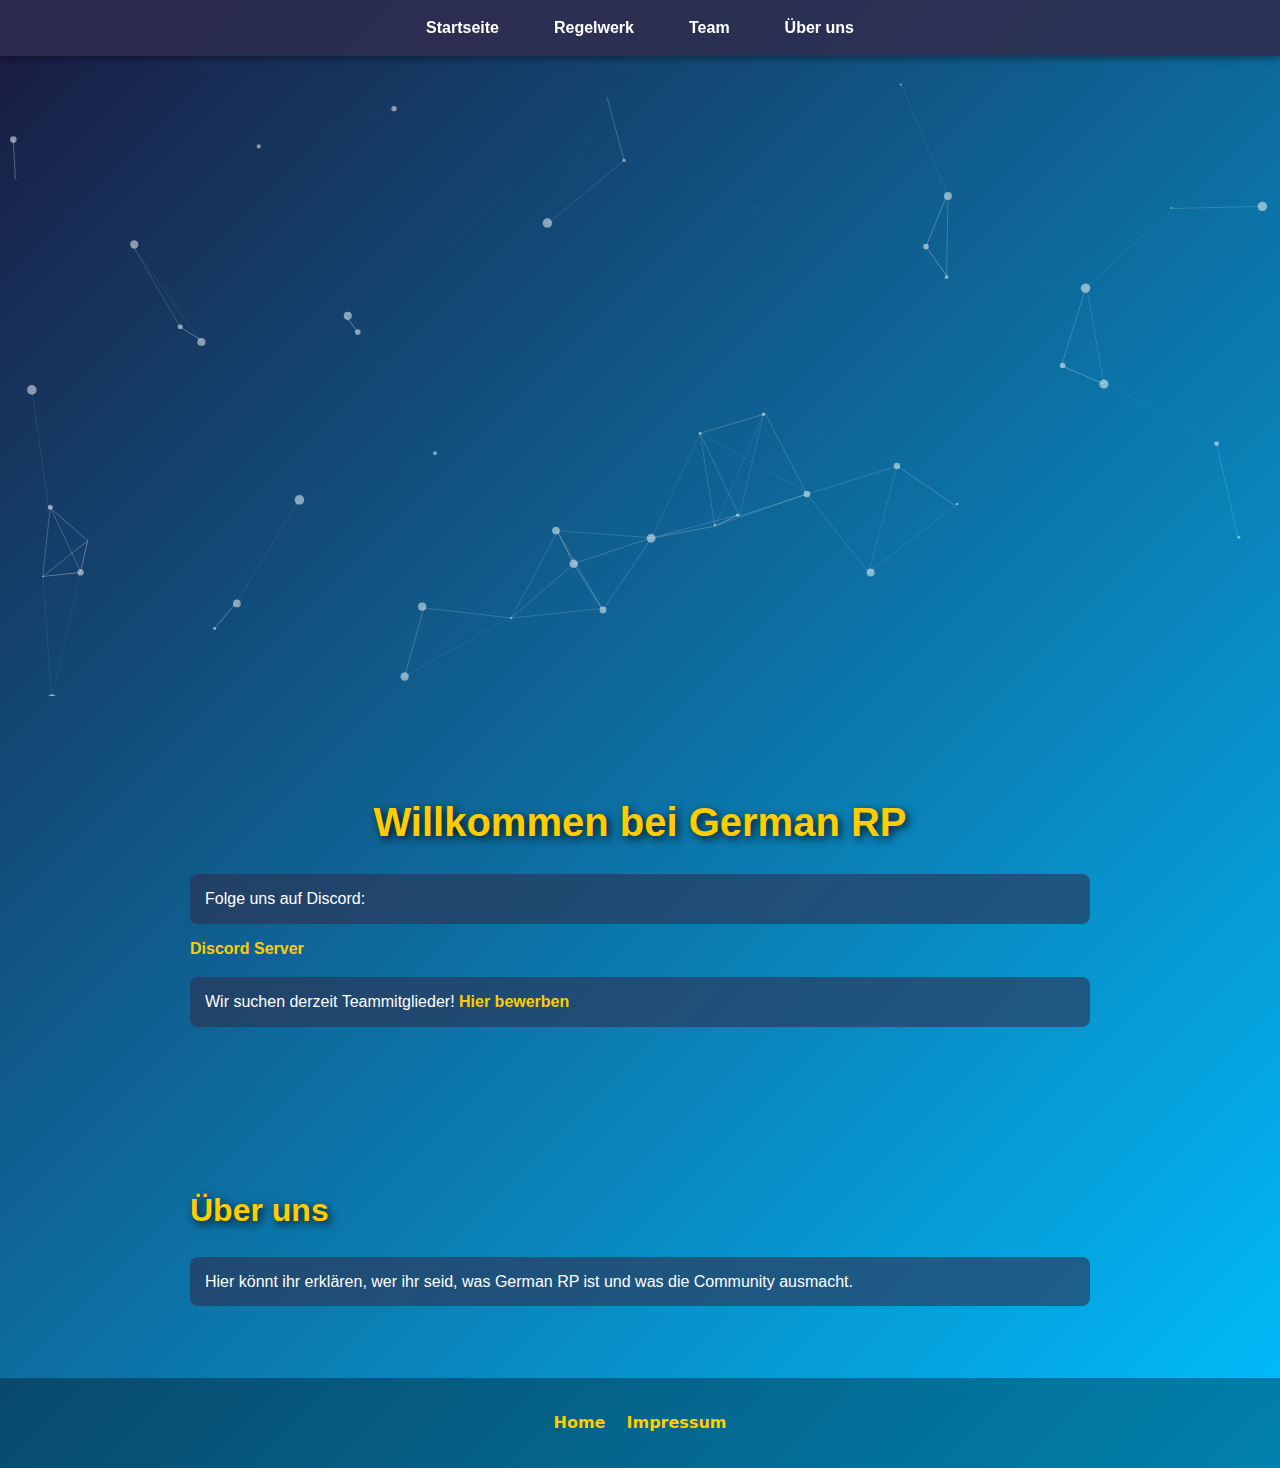
<file: index.html>
<!DOCTYPE html>
<html lang="de">
<head>
    <meta charset="UTF-8">
    <meta name="viewport" content="width=device-width, initial-scale=1.0">
    <title>German RP</title>
    <link rel="stylesheet" href="style.css">
</head>
<body>
    <!-- Navigation -->
    <nav>
        <ul>
            <li><a href="#startseite">Startseite</a></li>
            <li><a href="regelwerk.html">Regelwerk</a></li>
            <li><a href="team.html">Team</a></li>
            <li><a href="#ueberuns">Über uns</a></li>
        </ul>
    </nav>
    <div id="particles-js"></div>
    <!-- Startseite -->
    <section id="startseite">
        <h1>Willkommen bei German RP</h1>
        <p>Folge uns auf Discord:</p>
        <a href="https://discord.com/" target="_blank">Discord Server</a>
        <p>Wir suchen derzeit Teammitglieder! <a href="https://galaxybot.dash…" target="_blank">Hier bewerben</a></p>
    </section>


    <!-- Über uns -->
    <section id="ueberuns">
        <h2>Über uns</h2>
        <p>Hier könnt ihr erklären, wer ihr seid, was German RP ist und was die Community ausmacht.</p>
    </section>

    <footer>
        <a href="index.html">Home</a>
        <a href="impressum.html">Impressum</a>
    </footer>
    <script src="particles.min.js"></script>
    <script src="app.js"></script>
</body>
</html>
</file>
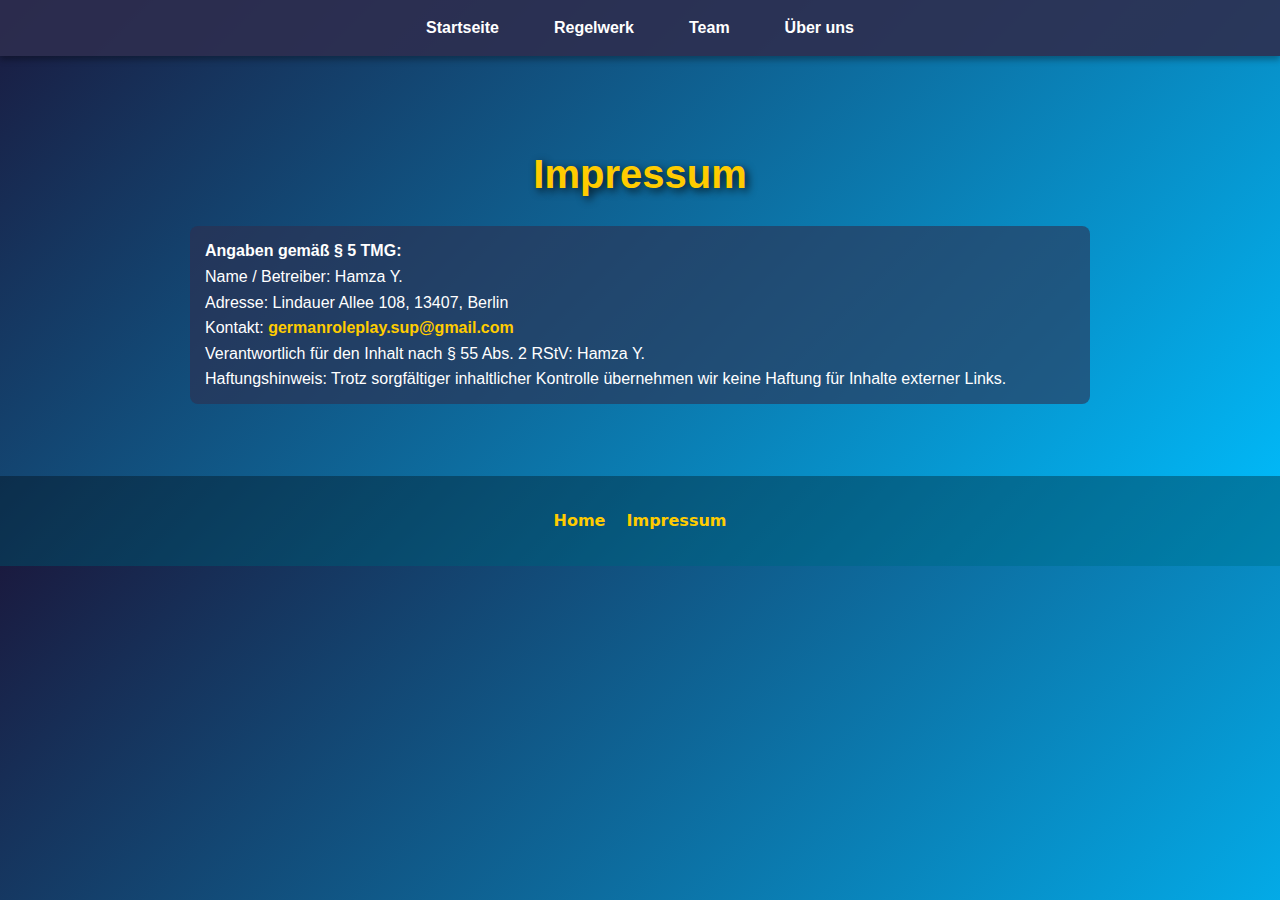
<file: impressum.html>
<!DOCTYPE html>
<html lang="en">
<head>
    <meta charset="UTF-8">
    <meta name="viewport" content="width=device-width, initial-scale=1.0">
    <title>GermanRP - Impressum</title>
    <link rel="stylesheet" href="style.css">
</head>
<body>
    <nav>
        <ul>
            <li><a href="index.html">Startseite</a></li>
            <li><a href="regelwerk.html">Regelwerk</a></li>
            <li><a href="team.html">Team</a></li>
            <li><a href="index.html#ueberuns">Über uns</a></li>
        </ul>
    </nav>
    <section id="Impressum">
      <h1>Impressum</h1>
        <p><strong>Angaben gemäß § 5 TMG:</strong> <br>
        Name / Betreiber: Hamza Y. <br>
        Adresse: Lindauer Allee 108, 13407, Berlin <br>
        Kontakt: <a href="mailto:germanroleplay.sup@gmail.com">germanroleplay.sup@gmail.com</a><br>
        Verantwortlich für den Inhalt nach § 55 Abs. 2 RStV: Hamza Y.<br>
        Haftungshinweis: Trotz sorgfältiger inhaltlicher Kontrolle übernehmen wir keine Haftung für Inhalte externer Links.</p>
    </section>
    <footer>
        <a href="index.html">Home</a>
        <a href="impressum.html">Impressum</a>
    </footer>
</body>
</html>
</file>
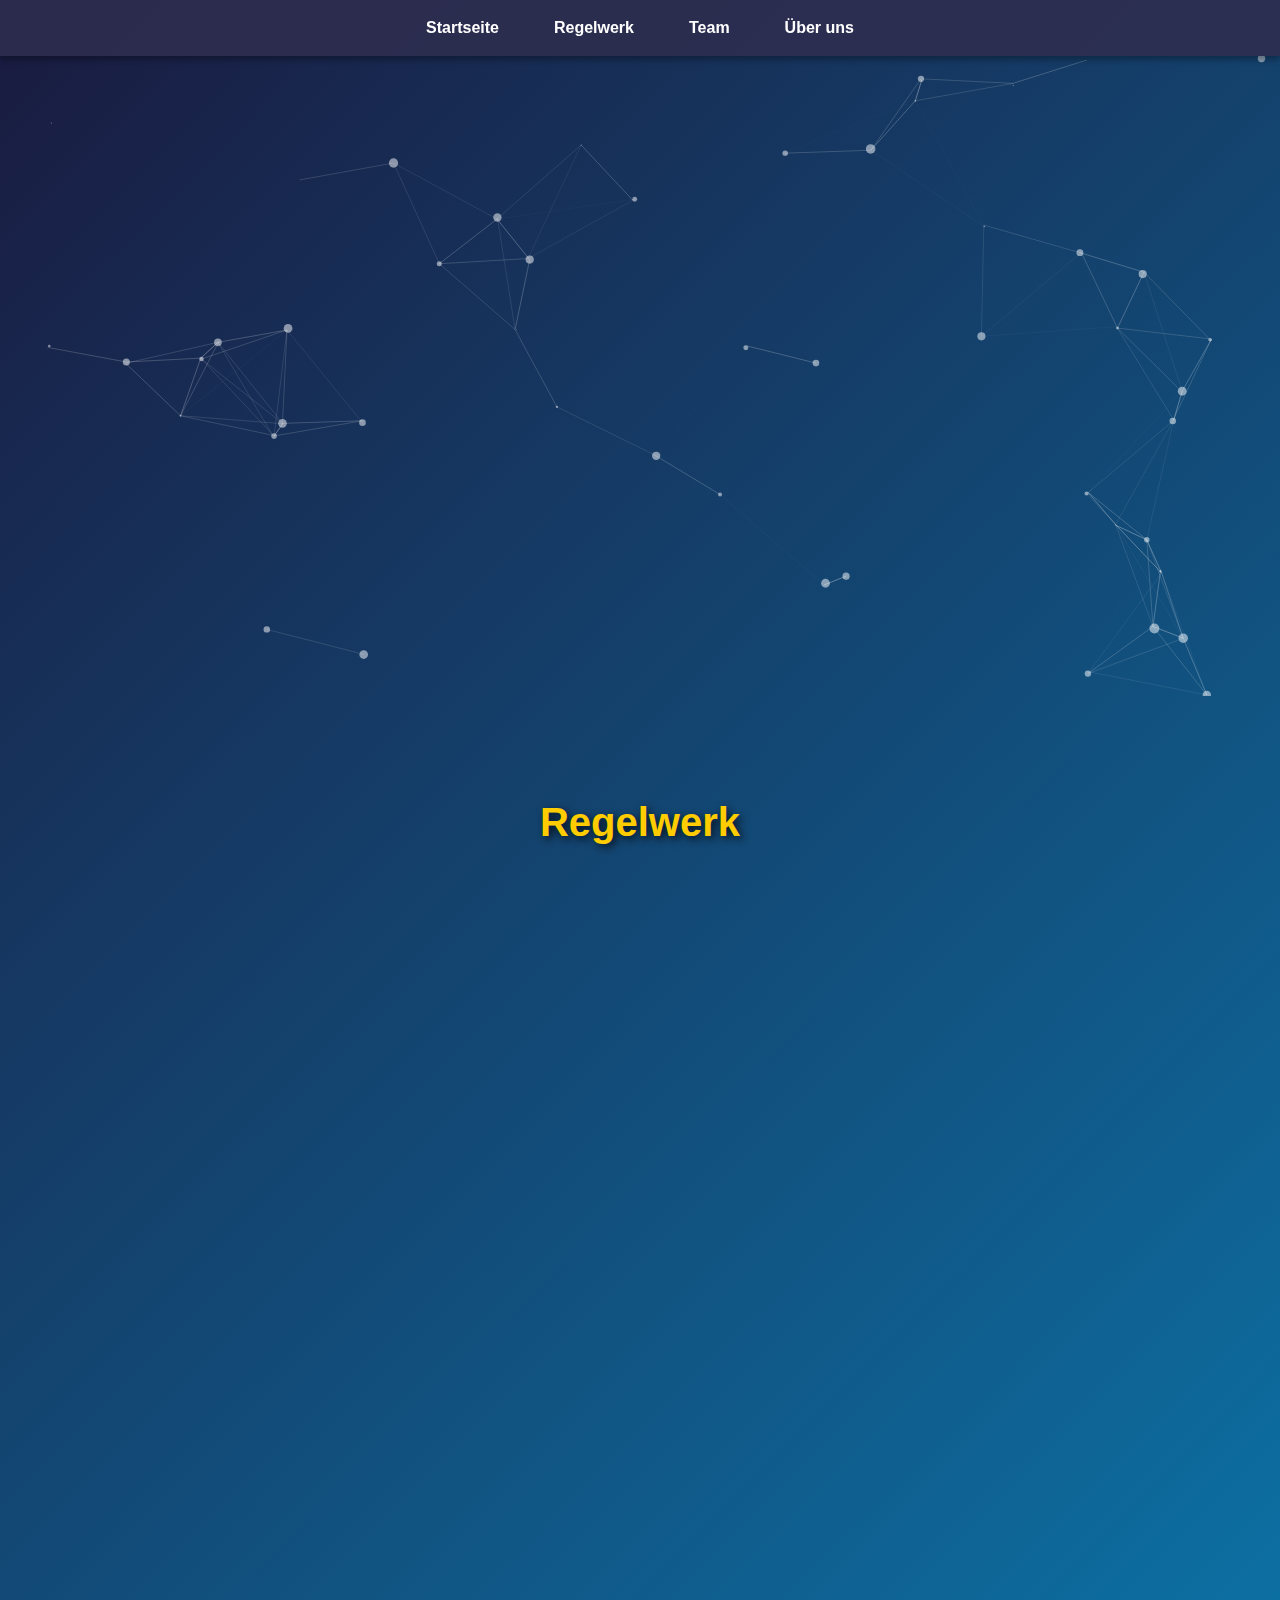
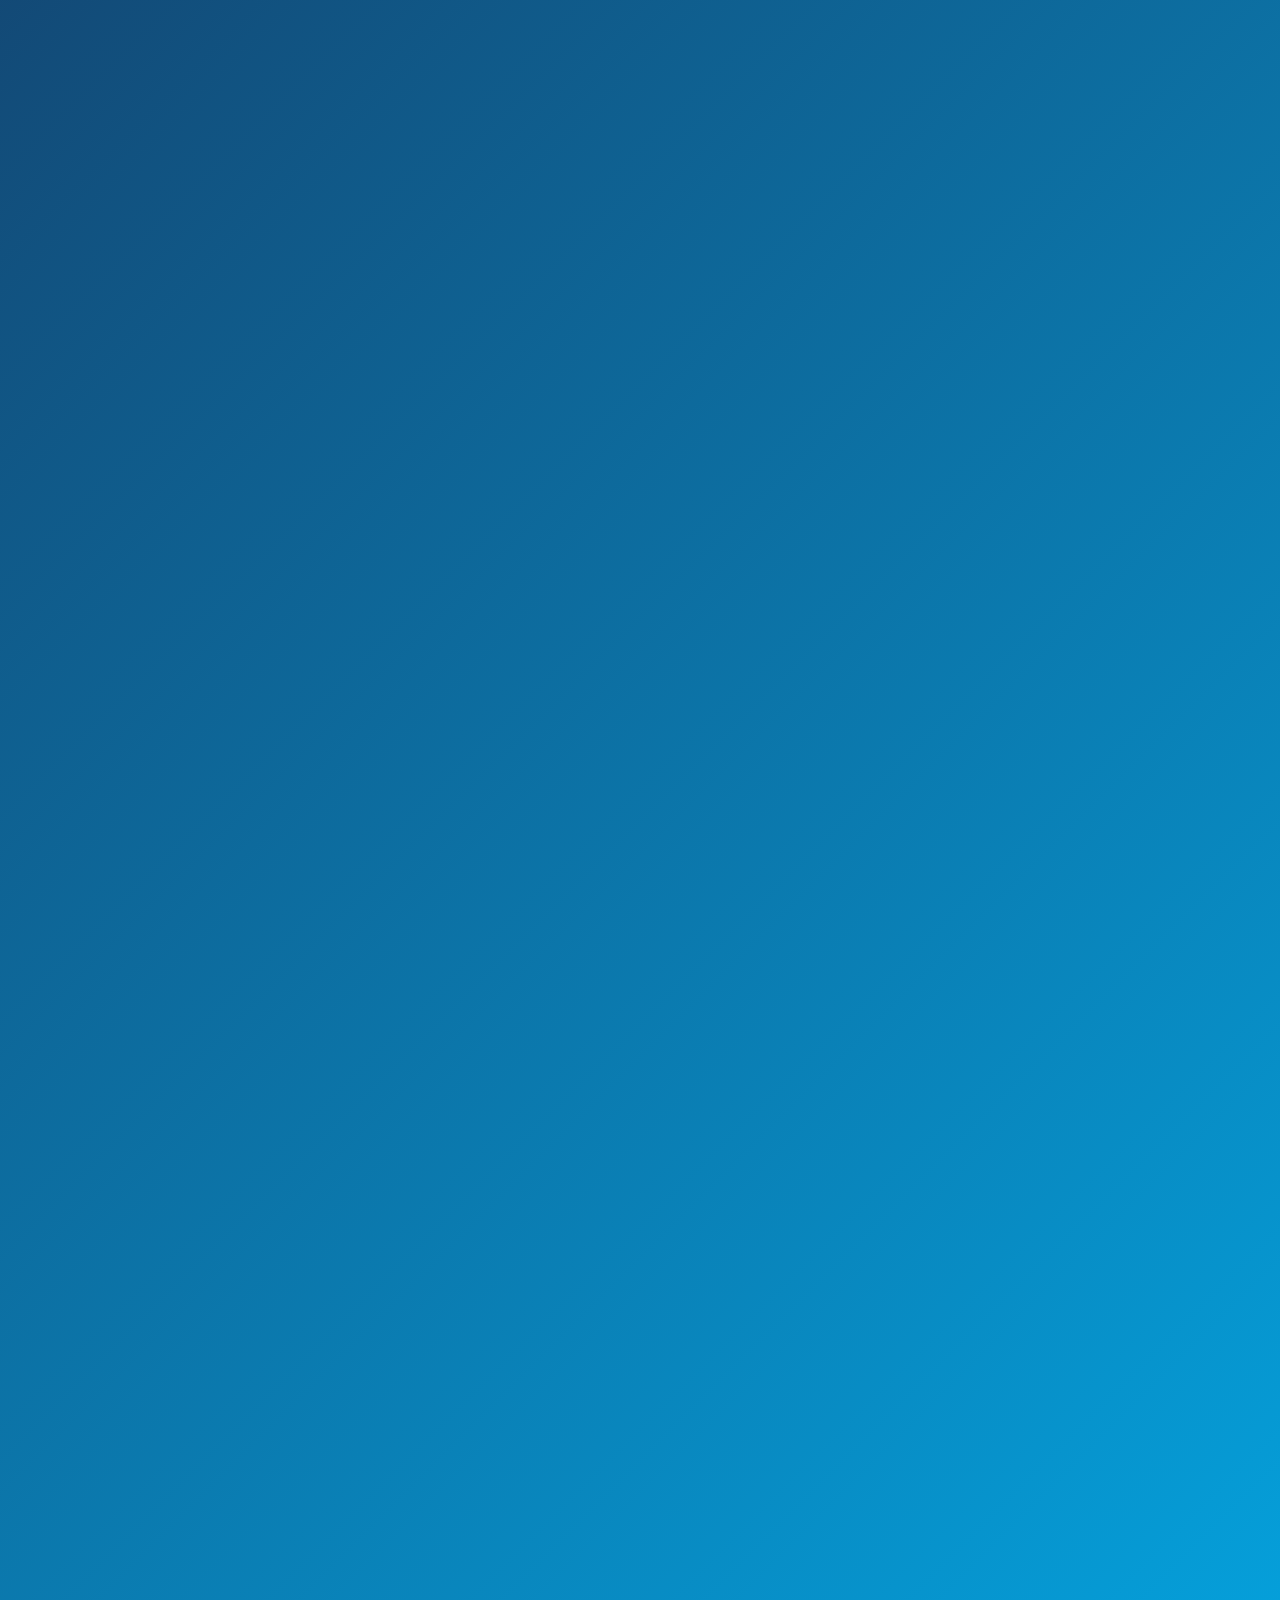
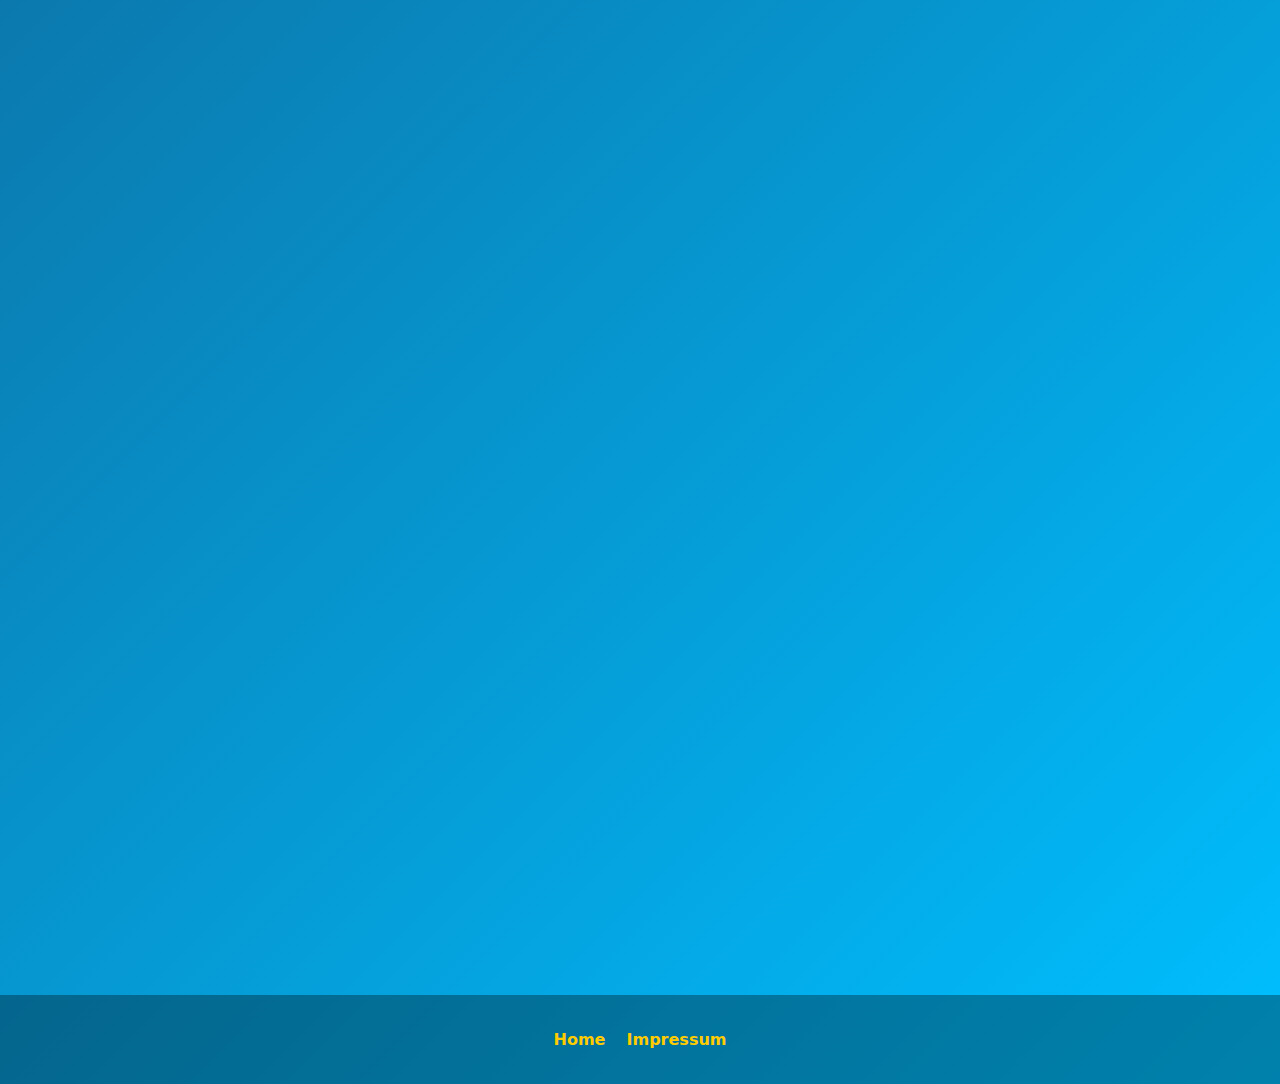
<file: regelwerk.html>
<!DOCTYPE html>
<html lang="en">
<head>
    <meta charset="UTF-8">
    <meta name="viewport" content="width=device-width, initial-scale=1.0">
    <title>GermanRP - Regelwerk</title>
    <link rel="stylesheet" href="style.css">
</head>
<body>
    <nav>
        <ul>
            <li><a href="index.html">Startseite</a></li>
            <li><a href="regelwerk.html">Regelwerk</a></li>
            <li><a href="team.html">Team</a></li>
            <li><a href="#ueberuns">Über uns</a></li>
        </ul>
    </nav>
    <div id="particles-js"></div> 
    <section id="regelwerk">
        <h1>Regelwerk</h1>

        <h2 class="fade">Discord-Regeln</h2>
        <p class="fade">- R.1: Um auf unserem Roleplay-Server spielen zu können, musst du mindestens 13 Jahre alt sein.</p>
        <p class="fade">- R.2: Ein freundlicher, respektvoller und fairer Umgang mit allen Nutzern sowie dem Team ist Pflicht.</p>
        <p class="fade">- R.3: NSFW-Inhalte, insbesondere Pornografie, sind strikt untersagt.</p>
        <p class="fade">- R.4: Soundboards, störende Hintergrundgeräusche oder übermäßig lautes Verhalten in Sprachkanälen sind nicht erlaubt.</p>
        <p class="fade">- R.5: Werbung, egal ob per Direktnachricht oder auf dem Server, ist nicht erlaubt.</p>
        <p class="fade">- R.6: Das Befolgen der Discord-Nutzungsbedingungen (ToS) und den Community-Richtlinien (Guidelines) ist Pflicht.</p>
        <p class="fade">- R.7: Sprach-Aufzeichnungen in Sprachkanälen dürfen nur mit der Zustimmung aller Anwesenden erfolgen.</p>
        <p class="fade">- R.8: Rassistische, diskriminierende oder extremistische Inhalte sind streng verboten.</p>
        <p class="fade">- R.9: Spammen, Flooding oder das Versenden extrem großer Nachrichten, die den Chat blockieren, ist zu unterlassen.</p>
        <p class="fade">- R.10: Das Team hat jederzeit das Recht, Regeln durchzusetzen. Anweisungen des Teams sind Folge zu leisten.</p>
        <p class="fade">- R.11: Identitätsdiebstahl ist verboten.</p>
        <p class="fade">- R.12: Das Teilen oder Anfordern sensibler persönlicher Daten ist strengstens verboten.</p>
        <p class="fade">- R.13: Politische Diskussionen sind auf unserem Server nicht erwünscht und daher zu vermeiden.</p>
        <p class="fade">- R.14: Das absichtliche Verbreiten von falschen Informationen ist zu unterlassen.</p>
        <p class="fade">- R.15: Unnötiges Pingen von Personen ist zu unterlassen.</p>
        <p class="fade">- R.16: Das Verbreiten von Betrug, Schadsoftware oder schädlichen Links ist untersagt.</p>
        <p class="fade">- R.17: Das Erstellen oder Nutzen von Zweit- bzw. Ersatzaccounts ohne Erlaubnis des Teams ist verboten.</p>

        <h2 class="fade">Roleplay-Regeln</h2>
        <p class="fade"> 1.0 Roblox ToS & Guidelines: Die Roblox ToS sowie die Community Guidelines müssen immer eingehalten werden. Dazu gehört z.B:</p>
        <p class="fade"> Erotik Roleplay (ERP)</p>
        <p class="fade"> Suizid RP</p>
        <p class="fade"> Gang RP</p>
        <p class="fade"> Drogen RP</p>
        <p class="fade"> Terror RP</p>
        <p class="fade"> 2.0 Peacetime: Während Peacetime an ist, ist es untersagt, vor der Polizei zu fliehen, sie zu attackieren, Waffen oder Sprengstoff zu besitzen oder schwere Straftaten wie Geiselnahmen zu begehen. Kleinere Delikte wie Ausrauben von Tankstellen sind erlaubt.</p>
        <p class="fade"> 2.1 Peacetime Ergänzung: Sobald eine Szene bei Peacetime beginnt, muss sie ausgespielt werden, auch wenn sich Peacetime ändert.</p>
        <p class="fade"> 3.0 FRP: Fail RP bezeichnet Verstöße wie Flucht ins Wasser, RDM, VDM oder Hosentaschen-RP.</p>
        <p class="fade"> 4.0 Geiselnahme: Geiselnahmen erst ab 6 Polizisten und 2 RTW. Max. 2 Geiseln, max. 5000€ Forderung, max. 1 Forderung pro Geisel.</p>
        <p class="fade"> 4.0.1 Definition: Geiselnahme = Person wird festgehalten oder entführt, um etwas zu erzwingen. Raub = Gewalt oder Drohung um Eigentum zu behalten.</p>
        <p class="fade"> 4.1 Geiseln: Unzulässig mit Bürgern oder wehrlosen Berufsgruppen wie Bus- oder LKW-Fahrern, Feuerwehr etc.</p>
        <p class="fade"> 4.2 Verfolgungsjagden: Autos dürfen nicht repariert, gewechselt oder modifiziert werden.</p>
        <p class="fade"> 4.3 Schießereien: Verletzte müssen von Rettungsdienst überprüft werden.</p>
        <p class="fade"> 4.4 Lösegeld: Maximal 5000€ pro Bürger.</p>
        <p class="fade"> 7.0 Unrealistische Skins: Skins wie Eichhörnchen etc. verboten.</p>
        <p class="fade"> 7.1 Sonstiges: Gegenstände am Avatar dürfen nicht genutzt werden (Waffen, Leitern, Rucksäcke).</p>
        <p class="fade"> 7.2 Session: Betreten vor Session-Beginn verboten.</p>
        <p class="fade"> 7.3 OOC Talk: Immer in Klammern schreiben.</p>
        <p class="fade"> 7.4 Meta Gaming: OOC-Infos dürfen nicht IC genutzt werden, z.B. Polizei-App.</p>
        <p class="fade"> 7.5 Ingame Voicechat: Regeln wie im Discord beachten, Soundboards erlaubt, nicht stören, nicht spammen.</p>
        <p class="fade"> 8.0 AoD: Admins on Duty werden im RP ignoriert außer bei sichtbarer Admin-Aktion.</p>
        <p class="fade"> 8.1 Notfalldienstfahrzeuge außerhalb Einsätze: Polizei, Feuerwehr, RTW müssen StVO beachten.</p>
        <p class="fade"> Fahren ohne Blaulicht</p>
        <p class="fade"> Einhalten von Geschwindigkeitsbegrenzungen</p>
        <p class="fade"> An roten Ampeln anhalten</p>
        <p class="fade"> Rechts fahren</p>
        <p class="fade"> 8.2 Funkpflicht: Polizei, Feuerwehr, Rettungsdienst müssen Funk nutzen, ADAC ausgenommen.</p>
    </section class="fade">
    <footer>
        <a href="index.html">Home</a>
        <a href="impressum.html">Impressum</a>
    </footer>
    <script src="script.js"></script>
    <script src="particles.min.js"></script> <script src="app.js"></script>
</body>
</html>
</file>
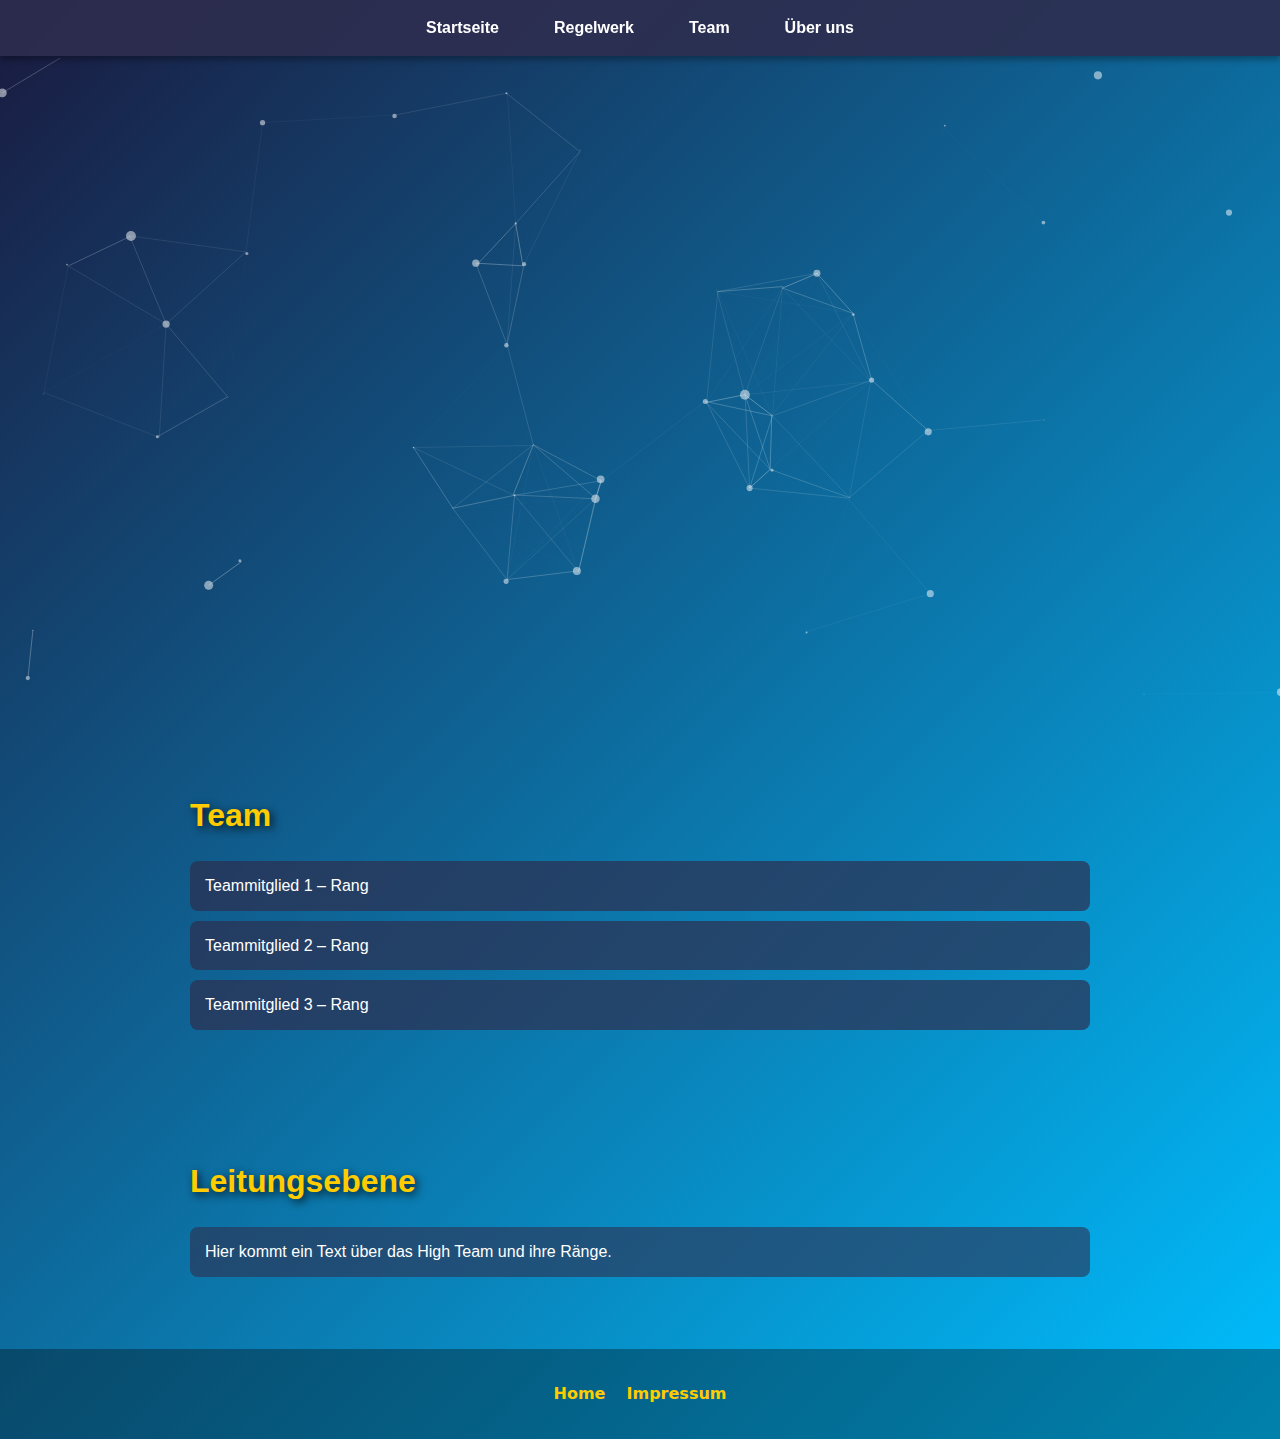
<file: team.html>
<!DOCTYPE html>
<html lang="en">
<head>
    <meta charset="UTF-8">
    <meta name="viewport" content="width=device-width, initial-scale=1.0">
    <title>GermanRP - Team</title>
    <link rel="stylesheet" href="style.css">
</head>
<body>
      <nav>
        <ul>
            <li><a href="index.html">Startseite</a></li>
            <li><a href="regelwerk.html">Regelwerk</a></li>
            <li><a href="team.html">Team</a></li>
            <li><a href="index.html#ueberuns">Über uns</a></li>
        </ul>
    </nav>
    <div id="particles-js"></div> 
     <section id="team">
        <h2>Team</h2>
        <ul>
            <li>Teammitglied 1 – Rang</li>
            <li>Teammitglied 2 – Rang</li>
            <li>Teammitglied 3 – Rang</li>
        </ul>
        
        <h2 style="padding-top: 100px;">Leitungsebene</h2>
        <p>Hier kommt ein Text über das High Team und ihre Ränge.</p>
    </section>
    <footer>
        <a href="index.html">Home</a>
        <a href="impressum.html">Impressum</a>
    </footer>
    <script src="particles.min.js"></script>
    <script src="app.js"></script>
</body>
</html>
</file>
<file: style.css>
/* Hintergrund */
body {
    font-family: 'Arial', sans-serif;
    margin: 0;
    padding: 0;
    color: #fff;
    line-height: 1.6;
    /* Starker Farbverlauf, horizontal + diagonal sichtbar */
    background: linear-gradient(135deg, #1a1a3f, #00bfff);
}

/* Navigation */
nav {
    background-color: rgba(46,46,79,0.9);
    padding: 15px 0;
    position: sticky;
    top: 0;
    z-index: 100;
    box-shadow: 0 4px 6px rgba(0,0,0,0.3);
}
nav ul {
    list-style: none;
    margin:0; padding:0;
    display:flex;
    justify-content:center;
    gap:25px;
}
nav ul li a {
    text-decoration:none;
    color:#fff;
    font-weight:bold;
    padding:8px 15px;
    transition:0.3s;
    border-radius:5px;
}
nav ul li a:hover {
    background-color:#ffcc00;
    color:#1e1e2f;
    transform:scale(1.1);
}

/* Sections */
section {
    padding:60px 20px;
    max-width:900px;
    margin:0 auto;
}
section h1, h2, h3 {
    color:#ffcc00;
    text-shadow:3px 3px 8px rgba(0,0,0,0.8);
    margin-bottom:20px;
}
h1 { font-size:2.5rem; text-align: center;}
h2 { font-size:2rem; }
h3 { font-size:1.5rem; margin-top:30px; }

p {
    background-color: rgba(46,46,79,0.6);
    padding:12px 15px;
    border-radius:8px;
    margin-bottom:12px;
    transition:0.3s;
}
p:hover {
    background-color: rgba(70,70,120,0.95);
}

/* Links */
a {
    color:#ffcc00;
    text-decoration:none;
    font-weight:bold;
    transition:0.3s;
}
a:hover {
    text-decoration:underline;
    color:#ffd633;
}

/* Team-Liste */
#team ul { list-style:none; padding:0; margin:0; }
#team ul li {
    background-color: rgba(46,46,79,0.7);
    margin-bottom:10px;
    padding:12px 15px;
    border-radius:8px;
    transition:0.3s;
}
#team ul li:hover {
    background-color: rgba(46,46,79,0.9);
    transform:scale(1.02);
}

/* Buttons */
button {
    background-color:#ffcc00;
    color:#1e1e2f;
    border:none;
    padding:10px 20px;
    font-weight:bold;
    border-radius:5px;
    cursor:pointer;
    transition:0.3s;
}
button:hover {
    background-color:#e6b800;
    transform:scale(1.05);
}

footer {
  background: #00000052;
  color: #ffffff;
  padding: 2rem 1.5rem;
  text-align: center;
  font-family: system-ui, sans-serif;
}

footer a {
  text-decoration: none;
  margin: 0 0.5rem;
  transition: color 0.3s ease;
}

footer a:hover {
  color: #d7d7d7;
}

footer p {
  margin: 0.5rem 0;
  font-size: 0.9rem;
  color: #cbd5e1;
}

.fade {
  opacity: 0;
  transform: translateY(20px);
  transition: opacity 0.3s ease, transform 0.3s ease;
}

.fade.visible {
  opacity: 1;
  transform: translateY(0);
}


/* Responsive */
@media(max-width:600px){
    nav ul { flex-direction:column; gap:10px; }
    section { padding:40px 15px; }
}
</file>
